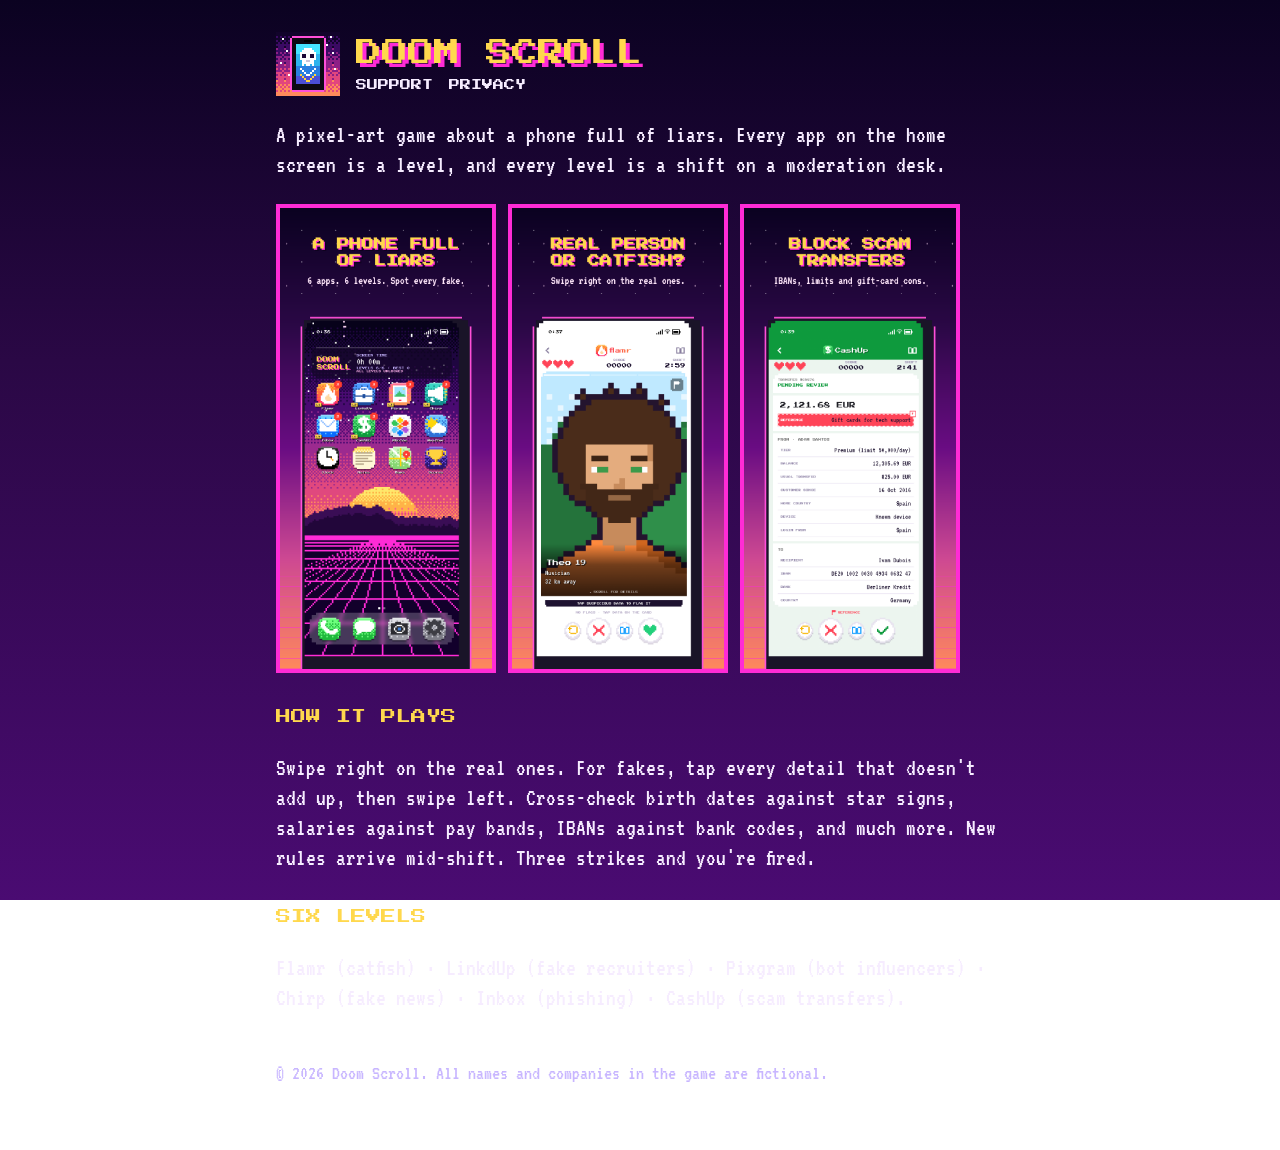
<file: index.html>
<!doctype html>
<html lang="en">
<head>
<meta charset="utf-8">
<meta name="viewport" content="width=device-width, initial-scale=1">
<title>Doom Scroll</title>
<meta name="description" content="A pixel-art game about a phone full of liars. Catch catfish, fake recruiters, bot influencers, fake news, phishing and scam transfers.">
<link rel="icon" href="icon.png">
<link rel="stylesheet" href="style.css">
</head>
<body>
<main>
  <header>
    <img src="icon.png" alt="Doom Scroll icon">
    <div><h1>DOOM SCROLL</h1><nav><a href="support.html">SUPPORT</a><a href="privacy.html">PRIVACY</a></nav></div>
  </header>
  <p>A pixel-art game about a phone full of liars. Every app on the home screen is a level, and every level is a shift on a moderation desk.</p>
  <div class="shots">
    <img src="shot-home.png" alt="Doom Scroll home screen with six app levels">
    <img src="shot-flamr.png" alt="A Flamr dating profile to check">
    <img src="shot-cashup.png" alt="A CashUp bank transfer with a scam reference flagged">
  </div>
  <h2>HOW IT PLAYS</h2>
  <p>Swipe right on the real ones. For fakes, tap every detail that doesn't add up, then swipe left. Cross-check birth dates against star signs, salaries against pay bands, IBANs against bank codes, and much more. New rules arrive mid-shift. Three strikes and you're fired.</p>
  <h2>SIX LEVELS</h2>
  <p>Flamr (catfish) &middot; LinkdUp (fake recruiters) &middot; Pixgram (bot influencers) &middot; Chirp (fake news) &middot; Inbox (phishing) &middot; CashUp (scam transfers).</p>
  <footer>&copy; 2026 Doom Scroll. All names and companies in the game are fictional.</footer>
</main>
</body>
</html>
</file>
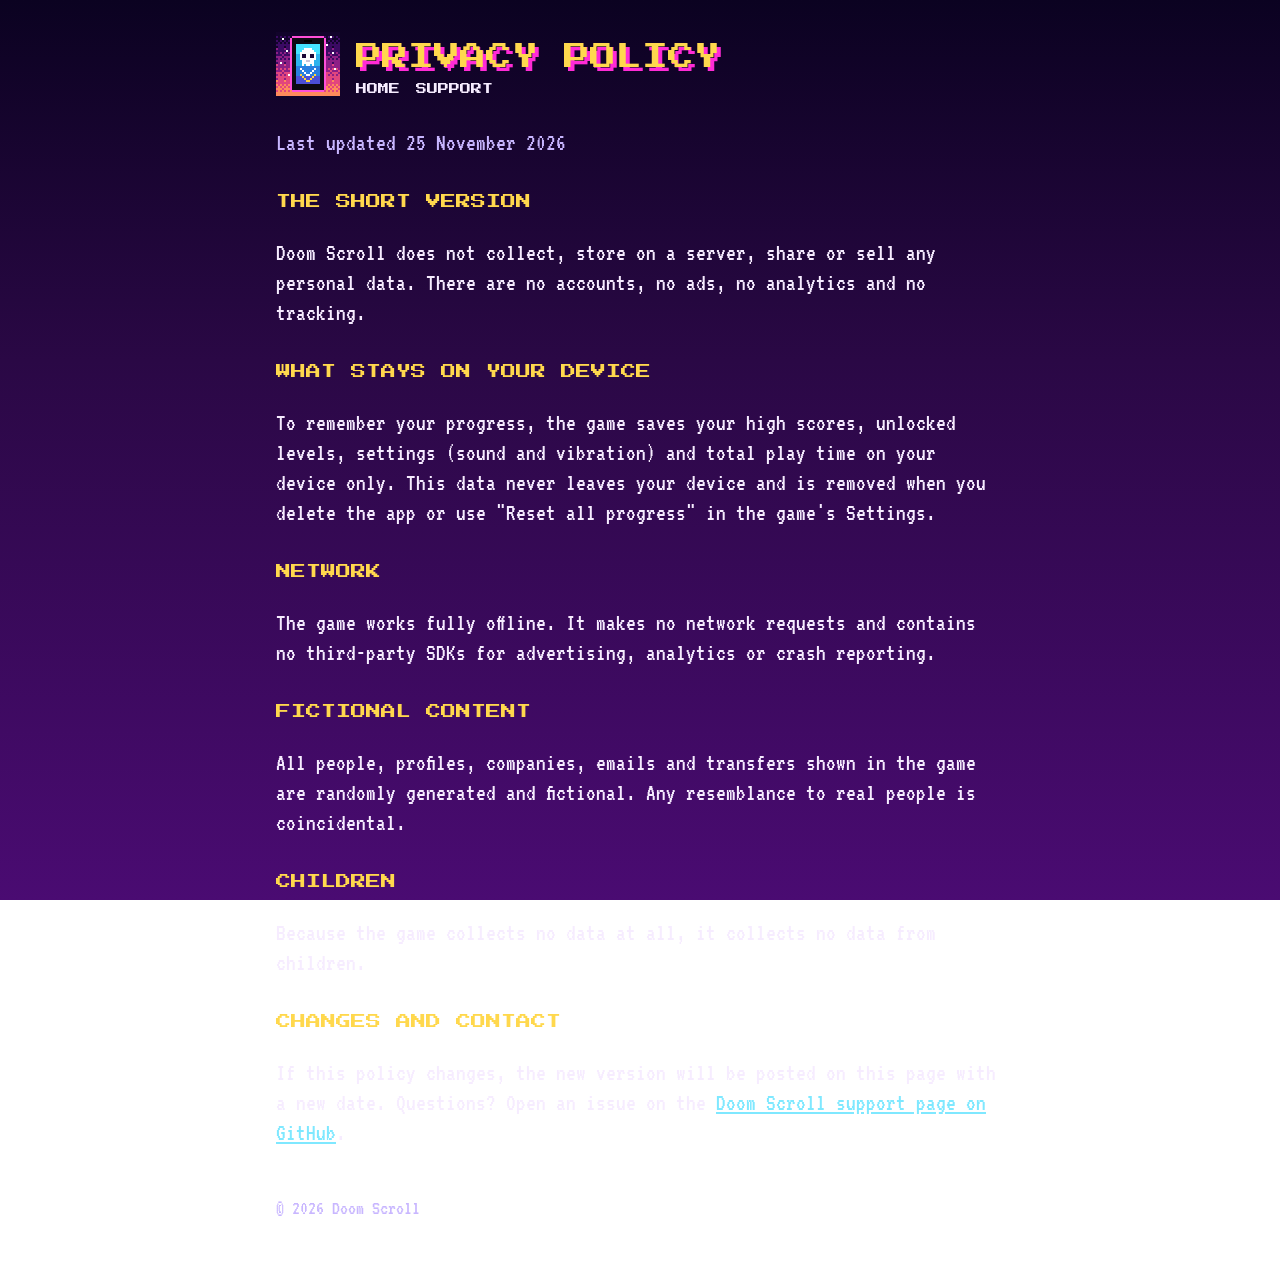
<file: privacy.html>
<!doctype html>
<html lang="en">
<head>
<meta charset="utf-8">
<meta name="viewport" content="width=device-width, initial-scale=1">
<title>Doom Scroll Privacy Policy</title>
<link rel="icon" href="icon.png">
<link rel="stylesheet" href="style.css">
</head>
<body>
<main>
  <header>
    <a href="index.html"><img src="icon.png" alt="Doom Scroll icon"></a>
    <div><h1>PRIVACY POLICY</h1><nav><a href="index.html">HOME</a><a href="support.html">SUPPORT</a></nav></div>
  </header>
  <p class="muted">Last updated 25 November 2026</p>

  <h2>THE SHORT VERSION</h2>
  <p>Doom Scroll does not collect, store on a server, share or sell any personal data. There are no accounts, no ads, no analytics and no tracking.</p>

  <h2>WHAT STAYS ON YOUR DEVICE</h2>
  <p>To remember your progress, the game saves your high scores, unlocked levels, settings (sound and vibration) and total play time on your device only. This data never leaves your device and is removed when you delete the app or use "Reset all progress" in the game's Settings.</p>

  <h2>NETWORK</h2>
  <p>The game works fully offline. It makes no network requests and contains no third-party SDKs for advertising, analytics or crash reporting.</p>

  <h2>FICTIONAL CONTENT</h2>
  <p>All people, profiles, companies, emails and transfers shown in the game are randomly generated and fictional. Any resemblance to real people is coincidental.</p>

  <h2>CHILDREN</h2>
  <p>Because the game collects no data at all, it collects no data from children.</p>

  <h2>CHANGES AND CONTACT</h2>
  <p>If this policy changes, the new version will be posted on this page with a new date. Questions? Open an issue on the <a href="https://github.com/pknuth/doomscroll-site/issues">Doom Scroll support page on GitHub</a>.</p>

  <footer>&copy; 2026 Doom Scroll</footer>
</main>
</body>
</html>
</file>
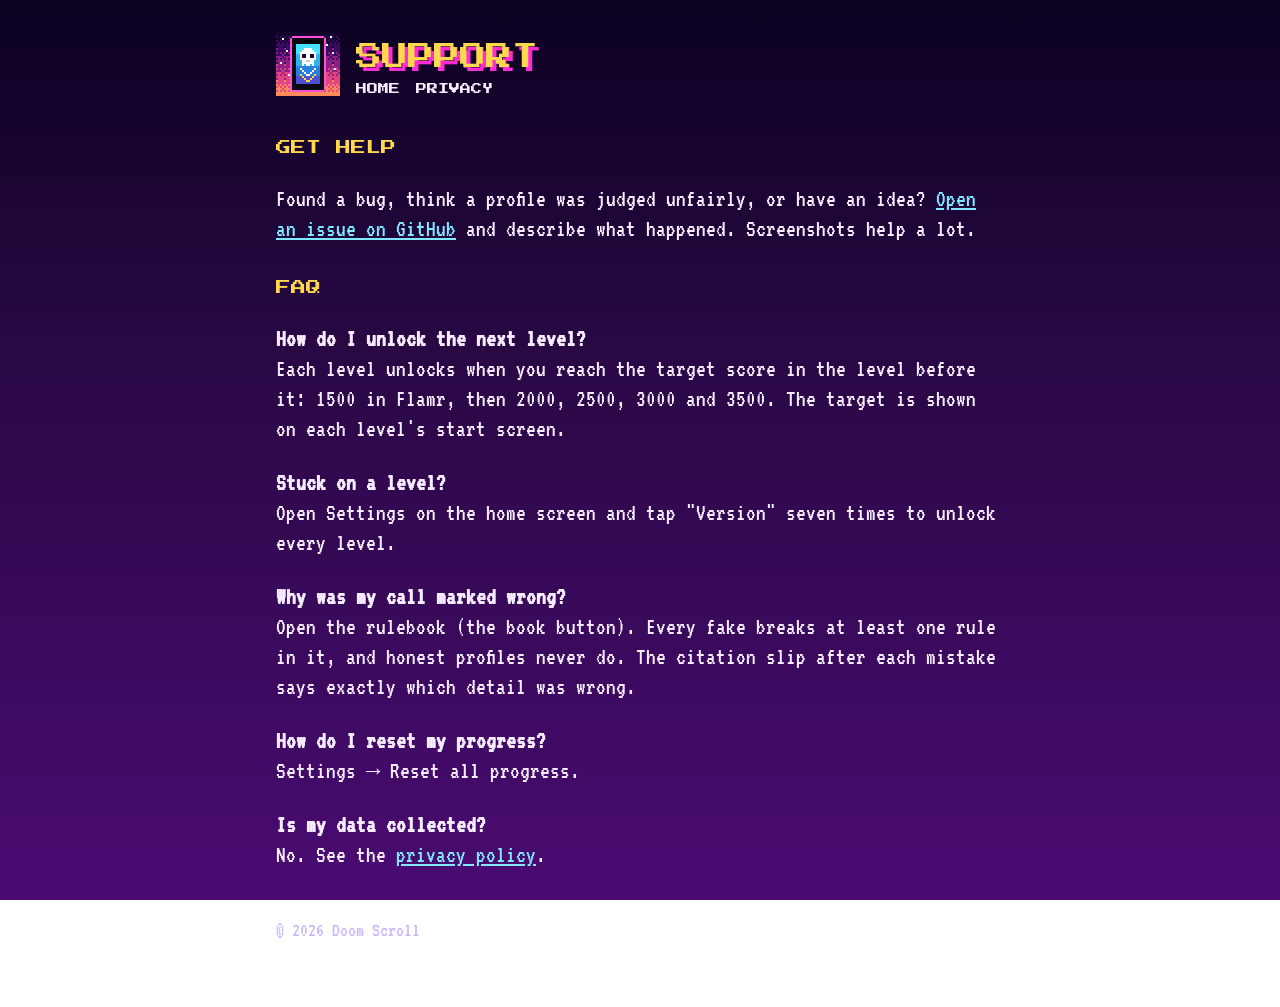
<file: support.html>
<!doctype html>
<html lang="en">
<head>
<meta charset="utf-8">
<meta name="viewport" content="width=device-width, initial-scale=1">
<title>Doom Scroll Support</title>
<link rel="icon" href="icon.png">
<link rel="stylesheet" href="style.css">
</head>
<body>
<main>
  <header>
    <a href="index.html"><img src="icon.png" alt="Doom Scroll icon"></a>
    <div><h1>SUPPORT</h1><nav><a href="index.html">HOME</a><a href="privacy.html">PRIVACY</a></nav></div>
  </header>

  <h2>GET HELP</h2>
  <p>Found a bug, think a profile was judged unfairly, or have an idea? <a href="https://github.com/pknuth/doomscroll-site/issues/new">Open an issue on GitHub</a> and describe what happened. Screenshots help a lot.</p>

  <h2>FAQ</h2>
  <p><b>How do I unlock the next level?</b><br>Each level unlocks when you reach the target score in the level before it: 1500 in Flamr, then 2000, 2500, 3000 and 3500. The target is shown on each level's start screen.</p>
  <p><b>Stuck on a level?</b><br>Open Settings on the home screen and tap "Version" seven times to unlock every level.</p>
  <p><b>Why was my call marked wrong?</b><br>Open the rulebook (the book button). Every fake breaks at least one rule in it, and honest profiles never do. The citation slip after each mistake says exactly which detail was wrong.</p>
  <p><b>How do I reset my progress?</b><br>Settings &rarr; Reset all progress.</p>
  <p><b>Is my data collected?</b><br>No. See the <a href="privacy.html">privacy policy</a>.</p>

  <footer>&copy; 2026 Doom Scroll</footer>
</main>
</body>
</html>
</file>
<file: style.css>
@font-face { font-family: 'PS2P'; src: url('press-start-2p-latin-400-normal.woff2') format('woff2'); }
@font-face { font-family: 'VT'; src: url('vt323-latin-400-normal.woff2') format('woff2'); }
:root { --bg: #12042b; --ink: #f6ecff; --muted: #c8b6ff; --hot: #ffd84d; --pink: #ff2bd6; }
* { box-sizing: border-box; }
body { margin: 0; background: linear-gradient(180deg, #0b0221 0, #2a0845 40%, #4a0b72 100%) fixed; color: var(--ink);
  font-family: 'VT', ui-monospace, monospace; font-size: 24px; line-height: 1.25; }
main { max-width: 760px; margin: 0 auto; padding: 32px 16px 64px; }
header { display: flex; align-items: center; gap: 16px; margin-bottom: 24px; }
header img { width: 64px; height: 64px; image-rendering: pixelated; }
header a { color: inherit; text-decoration: none; }
h1, h2 { font-family: 'PS2P', monospace; font-weight: normal; }
h1 { font-size: 26px; line-height: 1.4; color: var(--hot); text-shadow: 4px 4px 0 var(--pink); margin: 0; }
h2 { font-size: 15px; line-height: 1.6; color: var(--hot); margin: 32px 0 8px; }
a { color: #7fe8ff; }
nav { font-family: 'PS2P', monospace; font-size: 11px; display: flex; gap: 16px; flex-wrap: wrap; margin-top: 8px; }
.shots { display: flex; gap: 12px; overflow-x: auto; margin: 24px 0; }
.shots img { width: 220px; flex: none; border: 4px solid var(--pink); }
.muted { color: var(--muted); }
footer { margin-top: 48px; font-size: 20px; color: var(--muted); }
</file>
